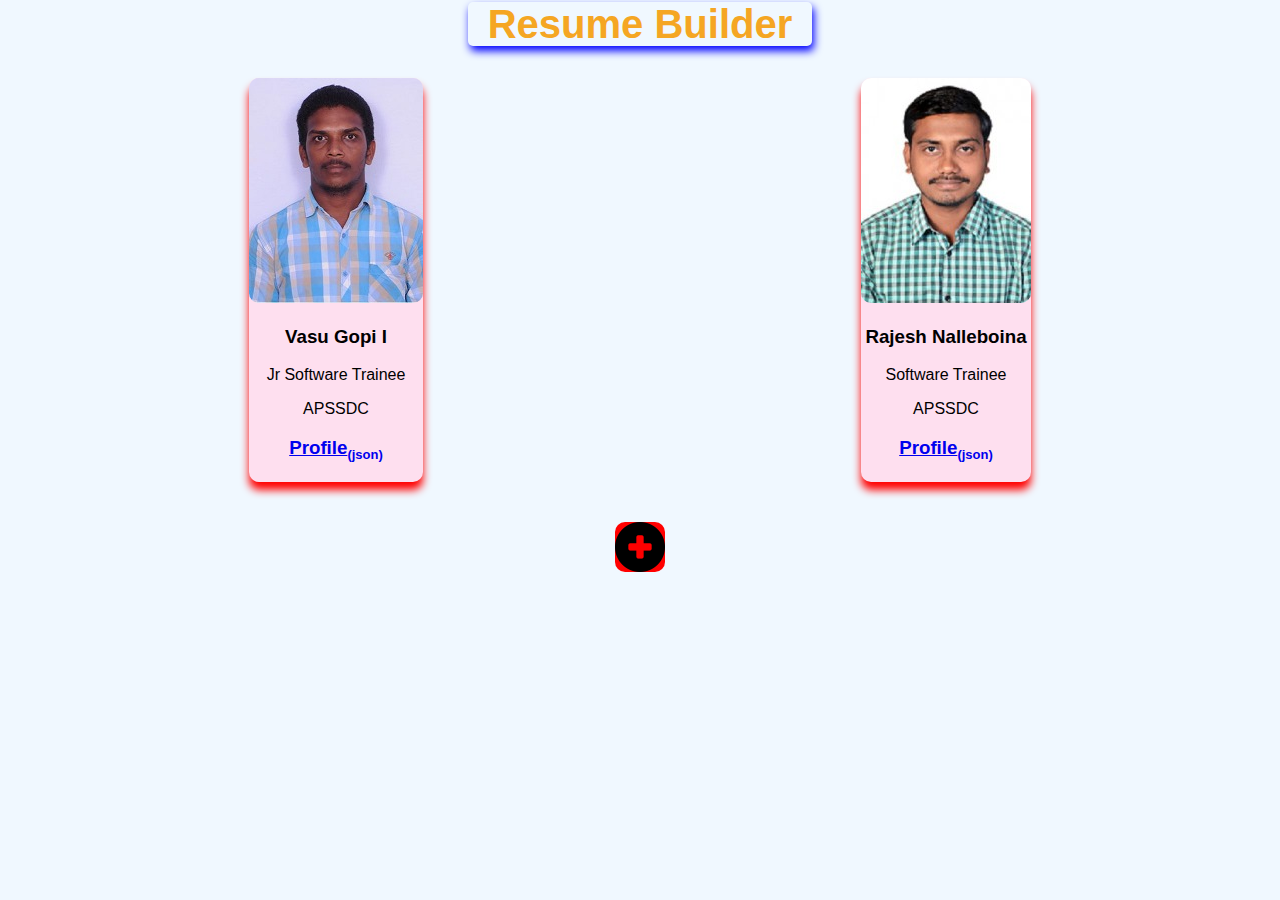
<file: index.html>
<!DOCTYPE html>
<html>
<head>
	<title>Resume</title>
	<meta charset="utf-8">
	<meta name="viewport" content='width=device-width,initial-scale=1'>
	<link rel="stylesheet" type="text/css" href="style.css">
</head>
<body background-image="img/add.png">
		<h1>Resume Builder</h1>

	<div class="flex-container">
		<div class="rajesh">
			<div class="cardimage">
			<a href="rajeshresume.html"><img src="img/vasu.jpg" alt="Vasu Gopi Immadabattini image"></a>
			</div> 
			<div class="card">
				<h3>Vasu Gopi I</h3>
				<p> Jr Software Trainee</p>
				<p>APSSDC</p>
				<a href="demoindex.html"><h3>Profile<sub><small>(json)</small></sub></h3></a>

			</div>

		</div>



		<div class="rajesh">
			<div class="cardimage">
				<a href="rajeshresume.html"><img src="img/Rajesh.jpg" alt="Rajesh Nalleboina image"></a>
			</div>
<div class="card">
	<h3>Rajesh Nalleboina</h3>
	<p>Software Trainee</p>
	<p>APSSDC</p>
	<a href="demoindex.html"><h3>Profile<sub><small>(json)</small></sub></h3></a>
</div>

		</div>

	</div>
	<div class="add">
			<a href="page3.html"><img src="img/add.png"></a>
		</div>
		

</body>
</html>
</file>
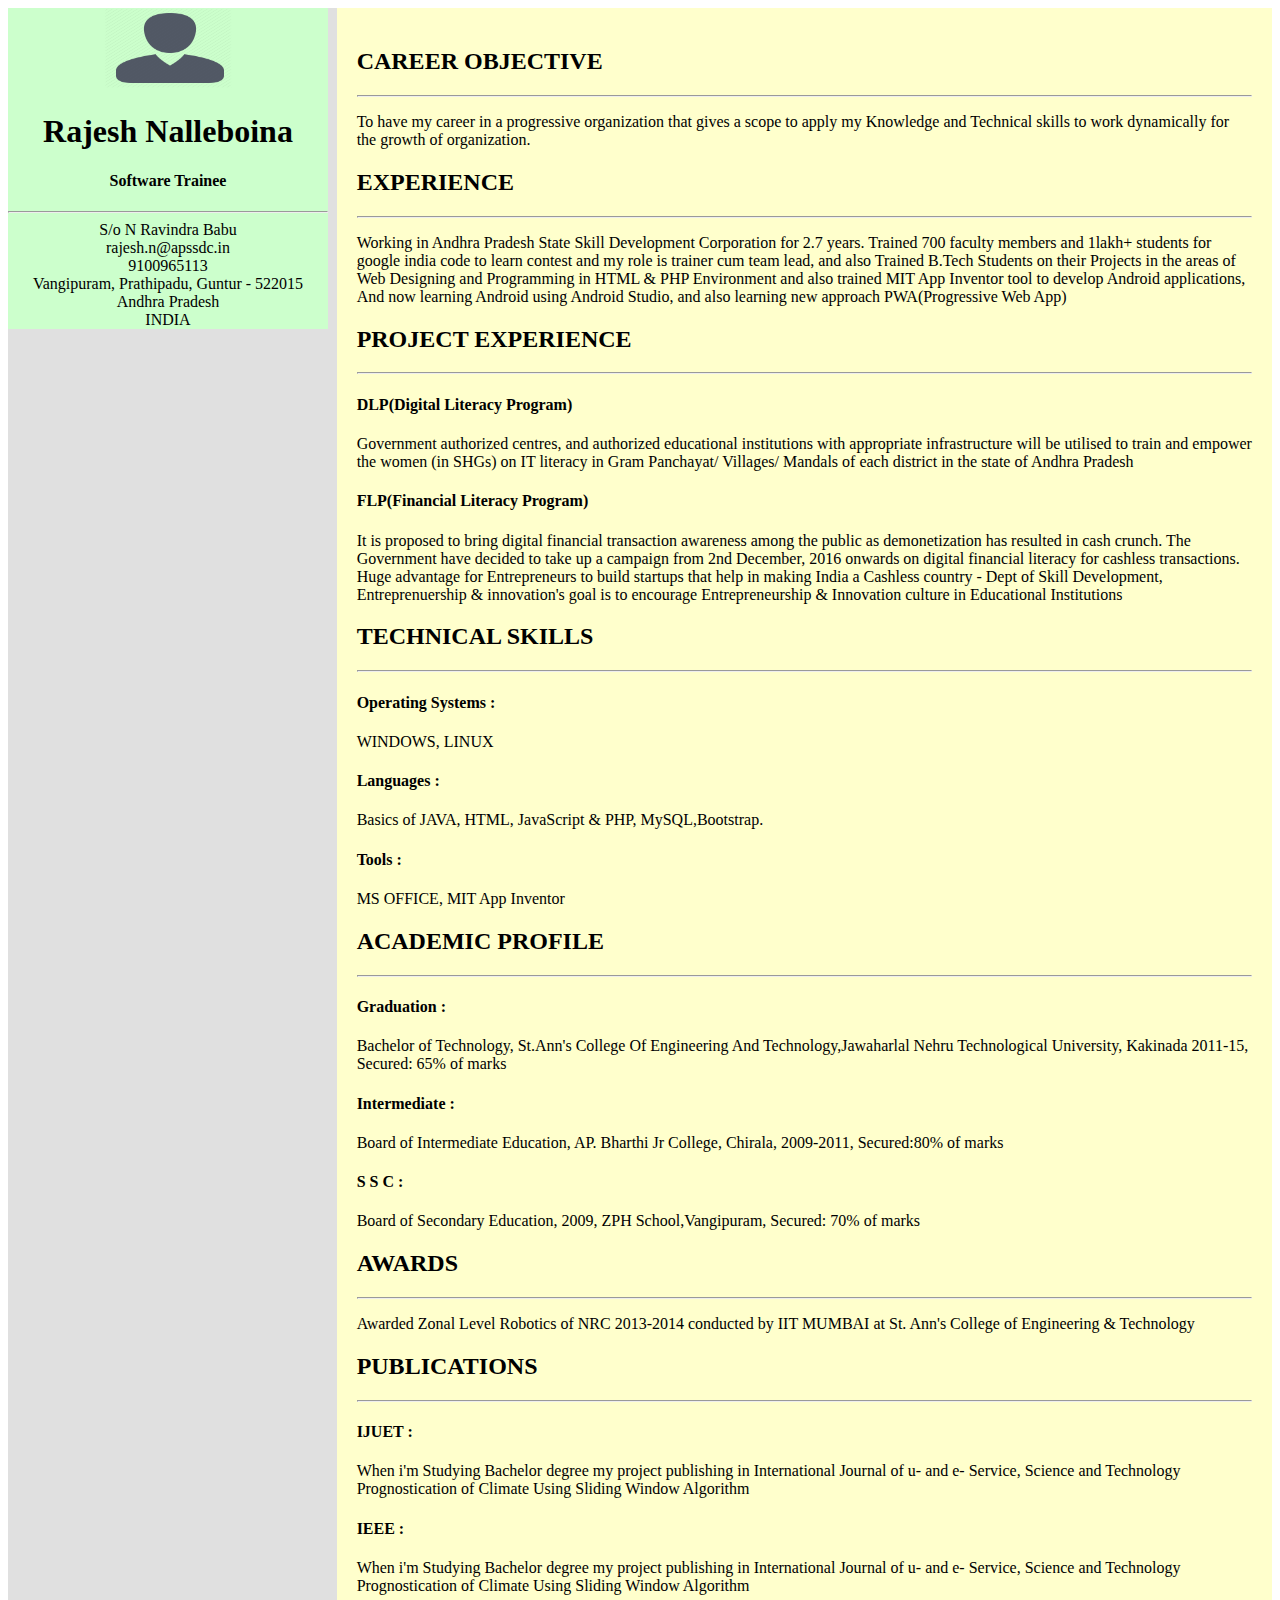
<file: demo.html>
<!DOCTYPE html>
<html>
  <head>
    <meta charset="utf-8">
    <meta name="viewport" content=" width=device-width,initial-scale=1">
    <link rel="stylesheet" href="demo.css">

    <title></title>
</head>
  <body>

  <div class="main" id="main">

  </div>

  <!-- <script type="text/javascript" src="example.js" async></script> -->
<script type="text/javascript" src="js/demo.js" async></script>
  </body>
</html>
</file>
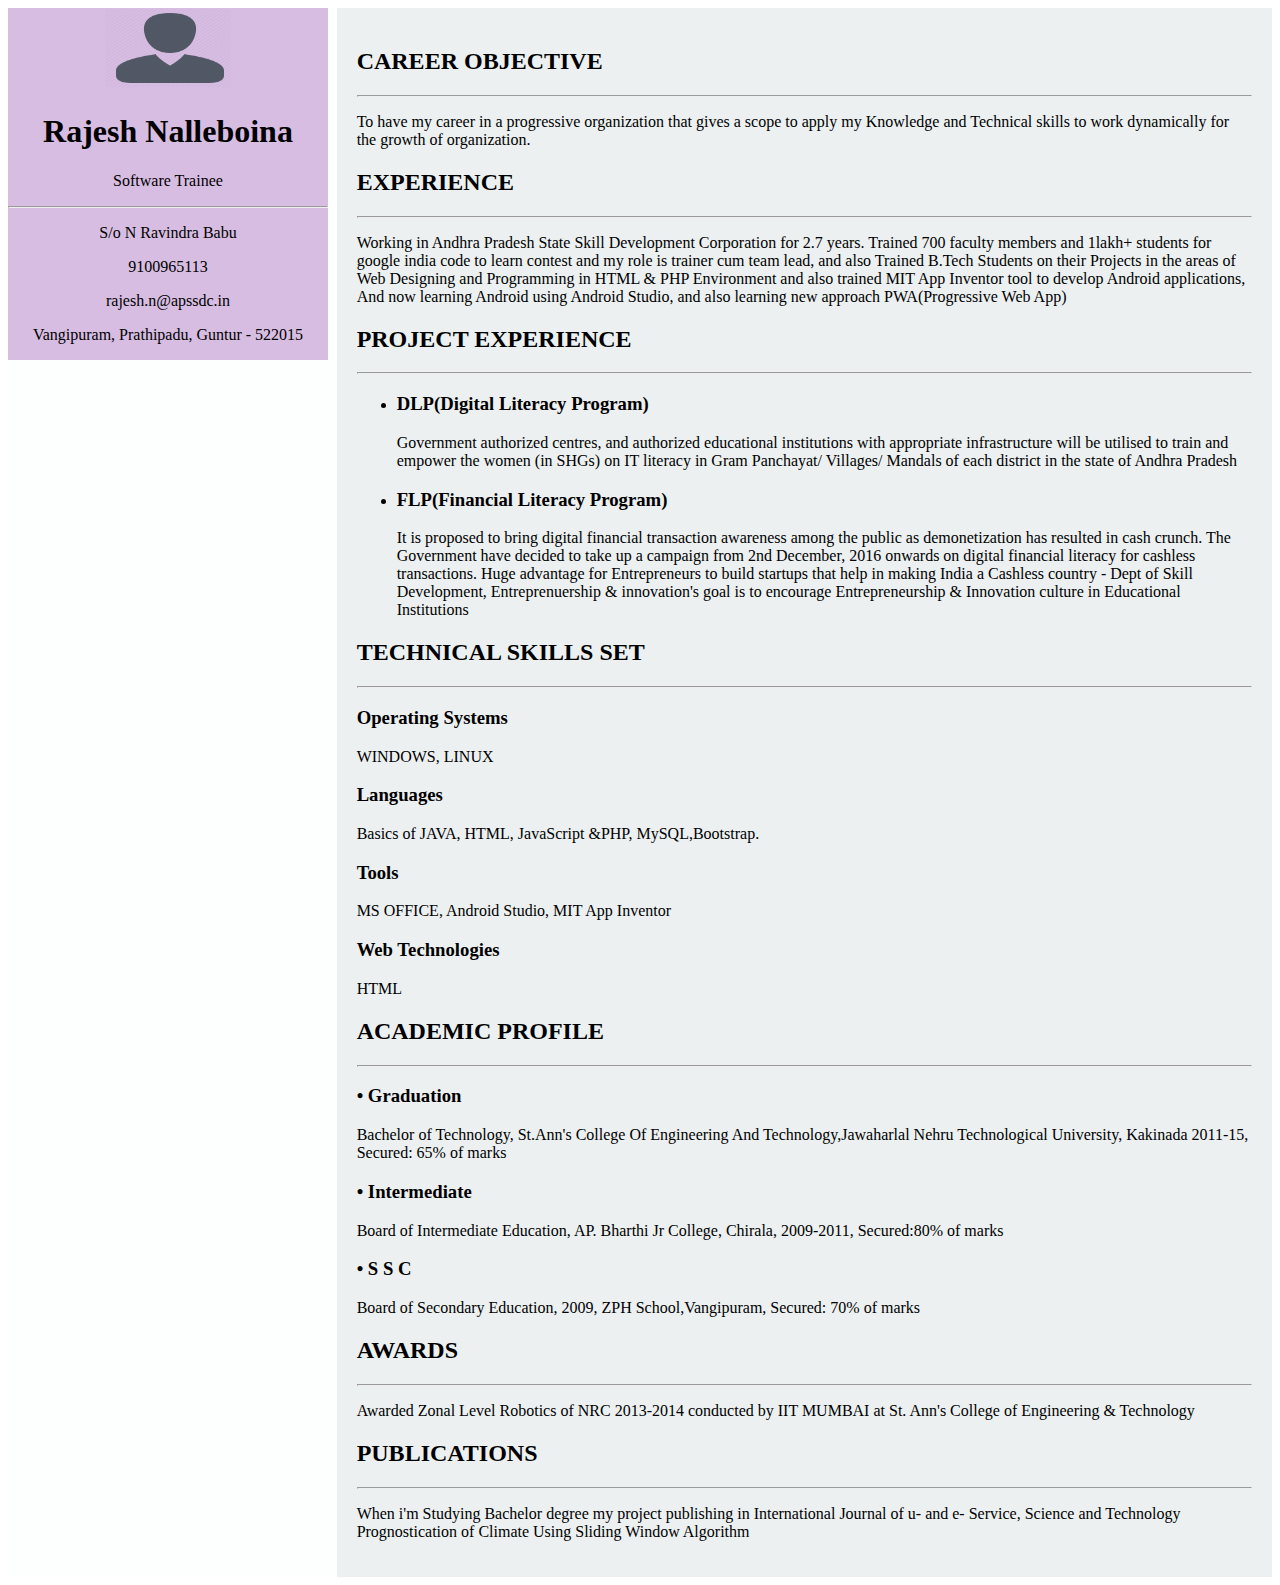
<file: rajeshresume.html>
<!DOCTYPE html>
<html>
  <head>
    <meta charset="utf-8">
          <link rel="stylesheet" href="example.css">
<!--     <link rel="stylesheet" href="main.css"> -->
    <meta name="viewport:" content=" width=device-width,initial-scale=1">
    <title></title>
</head>
  <body>
  <div class="main" id="basics">
    <div class="left">
        <div class="profile" id="profile">
        <img src="img/img.png" alt="picture" class="image1">
        <h1 id="name"></h1>
        <p id="des"> </p>
        </div>

     <b><hr></b>
        <div class="left1">
          <div class="father"><p id="fname" > </p></div>
          <div class="phone"><p id="phone"> </p></div>
          <div class="email"><p id="email"> </p></div>
          <div class="address"><p id="address"> </p></div>
          <div class="lang"><p id="languages"> </p></div>
        </div>

    </div>


    <div class="right">
      <!-- <h2>BACKGROUND</h2><hr> -->
      <div class="career">
        <h2 >CAREER OBJECTIVE</h2><hr>
        <p id="co">  </p>
      </div>

      <div class="workexperience">
        <h2>EXPERIENCE</h2><hr>
        <p id="exp">  </p>
      </div>
      <div class="projectecperence">
        <h2>PROJECT EXPERIENCE</h2><hr>
        <ul>
          <li><h3>DLP(Digital Literacy Program)</h3></li>
          <p id="dlp"></p>
          <li><h3>FLP(Financial Literacy Program)</h3></li>
          <p id="flp"></p>
        </ul>
  </p>
      </div>


      <div class="skills">
        <h2>TECHNICAL SKILLS SET</h2><hr>
        <h3>Operating Systems</h3>
          <p id="os"></p>
        <h3>Languages</h3>
        <p id="lang"></p>
        <h3>Tools</h3>
        <p id="tools"></p>
        <h3>Web Technologies</h3>
        <p id="wt"></p>
      </div>

      <div class="educationalqualification">
        <h2>ACADEMIC PROFILE</h2><hr>
        <h3>•	Graduation</h3>
        <p id="Graduation">  </p>
        <h3>•	Intermediate</h3>
        <p id="inter"> </p>
        <h3>•	S S C</h3>
        <p id="ssc"></p>
      </div>

      <div class="awards">
        <h2>AWARDS</h2><hr>
        <p id="Awards"></p>
      </div>

      <div class="publications">
        <h2>PUBLICATIONS</h2><hr>
          <p id="pub"></p>
      </div>

    </div>

  </div>
<script src="js/main.js" async></script>
  </body>
</html>
</file>
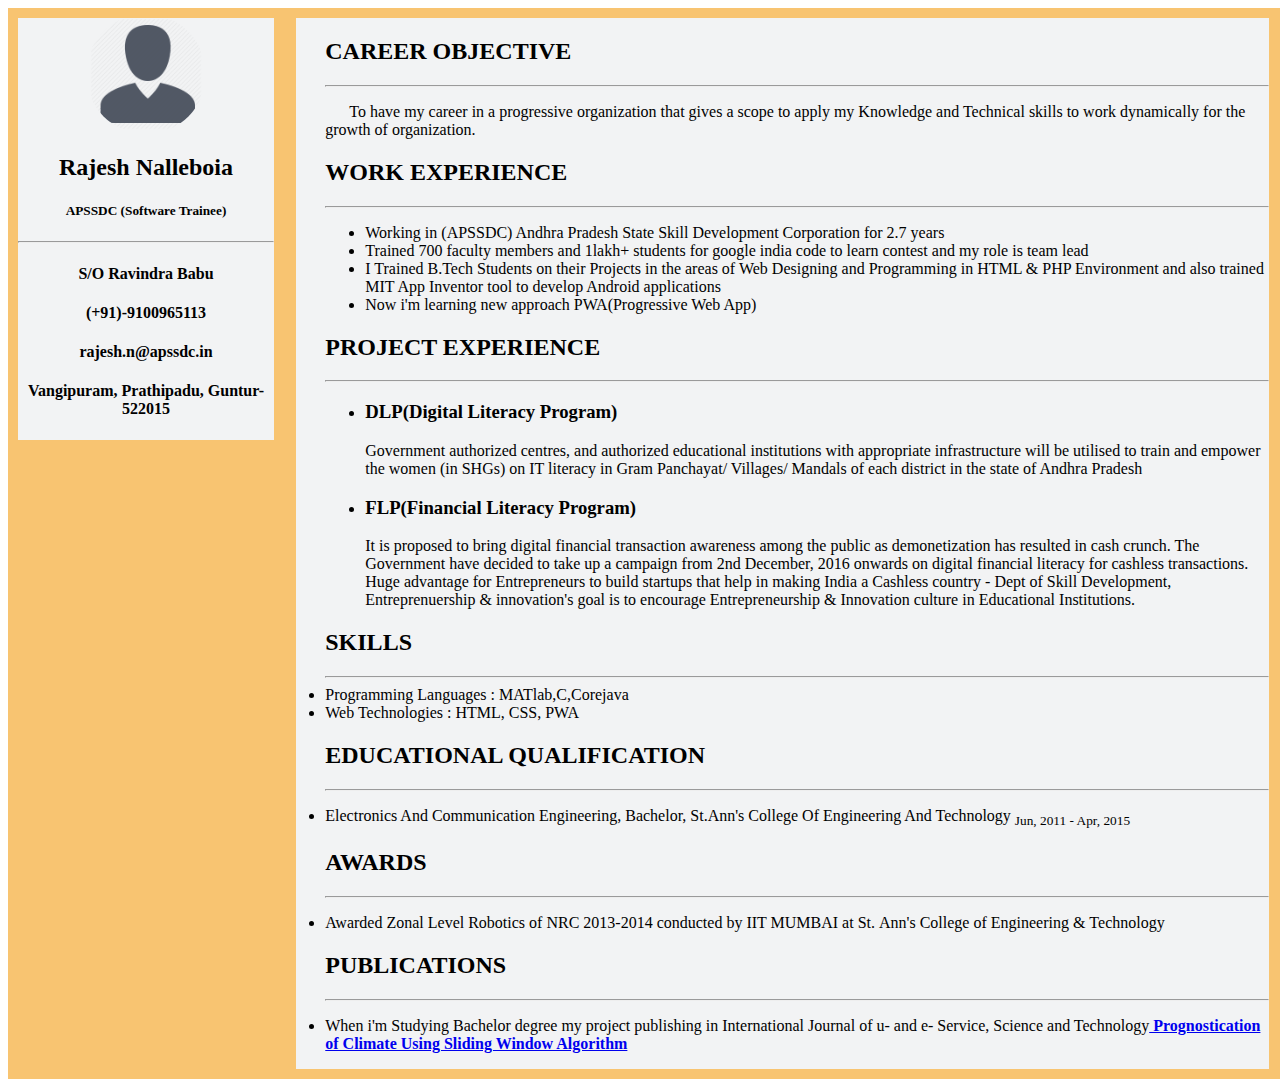
<file: resume.html>
<!DOCTYPE html>
<html>
	<head>
		<meta charset="utf-8">
		<title>Resume</title>
		<meta name="viewport" content="width=device-width, initial-scale=1">
		<link rel="stylesheet" type="text/css" href="main.css">
	</head>
	<body>

		<div class="main">
			<div class="left">

					<div class="iname"><!-- div class="image1"> --><img src="img/img.png" class="img-circle"><!-- </div> -->
					<!-- <div class="name"> --><h2> Rajesh Nalleboia</h2><!-- </div> -->
					<!-- <div class="status"> --><h5>APSSDC (Software Trainee)</h5></div>

					<hr>
				<div class="left1">
					<div class="father"><h4> S/O Ravindra Babu </h4></div>
					<div class="phone"><h4> (+91)-9100965113 </h4></div>
					<div class="email"><h4> rajesh.n@apssdc.in</h4></div>
					<div class="address"><h4>Vangipuram, Prathipadu, Guntur-522015 </h4></div>
				</div>
		</div>

			<div class="right">
				<div class="career">
					<h2>CAREER OBJECTIVE</h2><hr>
					<p>&nbsp;&nbsp;&nbsp;&nbsp;&nbsp;&nbsp;To have my career in a progressive organization that gives a scope to apply my Knowledge and Technical skills to work dynamically for the growth of organization.</p>
				</div>
				<div class="workexperience">
					<h2>WORK EXPERIENCE</h2><hr>
					<ul>
					<li>Working in (APSSDC) Andhra Pradesh State Skill Development Corporation for 2.7 years</li>
					<li> Trained 700 faculty members and 1lakh+ students for google india code to learn contest and my role is team lead</li>
					<li> I Trained B.Tech Students on their Projects in the areas of Web Designing and Programming in HTML & PHP Environment and also trained MIT App Inventor tool to develop Android applications</li>
					 <li> Now i'm learning new approach PWA(Progressive Web App)
					 </li>
					</ul>
				</div>
				<div class="projectecperence">
					<h2>PROJECT EXPERIENCE</h2><hr>

					<ul>
						<li>
						<h3>DLP(Digital Literacy Program)</h3>
							<p>Government authorized centres, and authorized educational institutions with appropriate infrastructure will be utilised to train and empower the women (in SHGs) on IT literacy in Gram Panchayat/ Villages/ Mandals of each district in the state of Andhra Pradesh</p>
						</li>

						<li>
						<h3>FLP(Financial Literacy Program)</h3>
							<p>It is proposed to bring digital financial transaction awareness among the public as demonetization has resulted in cash crunch. The Government have decided to take up a campaign from 2nd December, 2016 onwards on digital financial literacy for cashless transactions. Huge advantage for Entrepreneurs to build startups that help in making India a Cashless country - Dept of Skill Development, Entreprenuership & innovation's goal is to encourage Entrepreneurship & Innovation culture in Educational Institutions.</p></li>
					</ul>

				</div>
				<div class="skills">
					<h2>SKILLS</h2><hr>
					<li>Programming Languages : MATlab,C,Corejava</li>
					<li>Web Technologies : HTML, CSS, PWA</li>

				</div>
				<div class="educationalqualification">
					<h2>EDUCATIONAL QUALIFICATION</h2><hr>
					<p><li> Electronics And Communication Engineering, Bachelor, St.Ann's College Of Engineering And Technology

<sub> Jun, 2011 - Apr, 2015</sub></li></p>

				</div>
				<div class="awards">
					<h2>AWARDS</h2><hr>
					<p><li> Awarded Zonal Level Robotics of NRC 2013-2014 conducted by IIT MUMBAI at
St. Ann&#39;s College of Engineering &amp; Technology</li></p>

				</div>
				<div class="publications">
					<h2>PUBLICATIONS</h2><hr>
					<p><li>When i'm Studying Bachelor degree my project publishing in International Journal of u- and e- Service, Science and Technology<a href="https://www.researchgate.net/publication/287359318_Prognostication_of_Climate_Using_Sliding_Window_Algorithm"><b>
					Prognostication of Climate Using Sliding Window Algorithm</b></a></li></p>

				</div>

				<div>

				</div>
			</div>

		</div>
	</body>
</html>
</file>
<file: style.css>
body{
	text-align: center;
	background-color:#F0F8FF; /*#ea0ff3;*/
	padding: 0;
  	margin: 0;
  	font-family: "Roboto", sans-serif;

}
h1{
	border-radius: 5px;
	padding: 0 20px 0 20px;
	box-shadow: 2px 5px 8px 0 blue;
	color: white;
	width: 100%;
	font-size: 40px;
 	color: #f5a623;
 	line-height: 48px;
 	display: inline;

}

.flex-container{
	/*background-color: red;*/
	display: flex;
	justify-content: space-around;
	/*border-radius: 10px;*/
	padding: 30px;
}
.rajesh{
	background-color: #fedfef;
	box-shadow: 0 8px 8px 0 red;
	border-radius: 10px;

}
.rajesh:hover {
    box-shadow: 0 8px 16px 0 rgba(0,0,0,0.2);
}
img{
	border-radius: 10px;
}
.add img{
	width: 50px;
	height:50px;
	margin-top: 10px;
	background-color: red;
}

@media(max-width: 750px){

	.flex-container{
		flex-wrap: wrap;
		/*background-color: green;*/
	}
	.rajesh{
		background-color: #eee9e9;
		box-shadow: 0 5px 8px 0 red;
		max-width: 740px;
		margin-top: 10px;
	}
	img{
		max-width: 740px;
	}

}

@media(max-width: 630px){

	.flex-container{
		width: auto;
	}
	.rajesh{
		width: auto;
	}
	img{
		width: auto;
		margin: 0 10px 0 0;
	}
}
@media(max-width: 450px){

	.flex-container{
		width: 330px;
	}
	.rajesh{
		width:100%;
		display: flex;
		padding-left: 2em;

	}
	.cardimage{
		width: 50%;
		padding: 10px;
		flex-wrap: wrap;
	}
	.card{
		flex-wrap: wrap;
		padding-top: 2.5em;
		width: 50%;
	}
	h1{
		text-align: center;
	}
	.add{
		padding-left: 3em;
	}
}

/*From page*/

fieldset{

	margin-right: 18%;
	margin-left: 18%;
}
legend{
	margin-bottom: 5px;
	flex-wrap: wrap;
}
sup{
	color: red;
}
.b{
	width: 80%;
	margin: auto;
	margin-top: 10%;
}
.table{
	margin: auto;
	width: 50%;
	border: 1;
	border-collapse: collapse;
}
.txt{
	width:75%;
	height: 1.9em;
	border-radius: 10px;
}
.txt1{
	width: 75%;
	height: 3.2em;
	border-radius: 10px;
	grid-row: 10;
}
td{
	text-align: left;
}
.btn{
	width: 15%;
	height: 2.5em;
	border-radius: 10px;
	flex-wrap: wrap;
}
.bg{
	background:#F0F8FF;
}
</file>
<file: demo.css>
.main{
  background: #E0E0E0 ;
  width: 100%;
  display: flex;
}
.left{
  background: #CCFFCC;
  width:25%;
  height: auto;
  position: fixed;
}
.profile, .left1{
  text-align: center;
}
.profile img{
  width: 8em;
  height: 5em;
}

.right{
  background: #FFFFCC;
  /* background: #ECF0F1; */
  width:75%;
  height: 1khp;
  padding: 20px;
  position: relative;
  overflow-y: scroll;
  margin-left: 26%;
}
@media only screen and (min-device-width : 768px) and (max-device-width : 1024px) {
  .main{
    /* background: #F0F8FF; */
    background: #FFFF99;
    flex-wrap: wrap;
    }
  .left{
    background: #FFE5CC;
    width: 100%;
    height: auto;
    position: relative;
    }
  .left1{
    display: flex;
    justify-content: space-around;
  }
  .right{
    width: 100%;
    overflow-y: hidden;
    margin-left: 0%;
    padding-bottom: 0%;
    background: #fff;
    }
}
@media only screen and (min-device-width : 500px) and (max-device-width : 768px){
.main{
  background: #FFFFFF;
  flex-wrap: wrap;
}
  .left{
    background: #EBDEF0;
    width: 100%;
    height: auto;
    position: relative;
  }

    .right{
      width: 100%;
      overflow-y: hidden;
      margin-left: 0%;
      padding-bottom: 0%;
      background:#F8F9F9;
      }

}
@media only screen and (min-device-width:250px) and (max-device-width:500px){
  .main{
    background: #FFFFF4;
    flex-wrap: wrap;
  }
  .left{
    background: #FDEBD0;
    width: 100%;
    height: auto;
    position: relative;
    display: flex;
  }
.profile{
    width: 50%;

  }
  .left1{
    width: 50%;
    padding-top: 3em;

  }
  .right{
    width: 100%;
    overflow-y: hidden;
    margin-left: 0%;
    padding-bottom: 0%;
    background: #F0F8FF;
    font-family: Verdana;
    }
    .left hr{
      color: white;
    background-color: white;
    }
}
</file>
<file: example.css>
.main{
  background: #FDFEFE;
  width: 100%;
  display: flex;
}
.left{
  background: #D7BDE2;
  width:25%;
  height: auto;
  position: fixed;
}
.profile, .left1{
  text-align: center;
}
.profile img{
  width: 8em;
  height: 5em;
}

.right{
  background:#ECF0F1;
  width:75%;
  height: 1khp;
  padding: 20px;
  position: relative;
  overflow-y: scroll;
  margin-left: 26%;
}
@media only screen and (min-device-width : 768px) and (max-device-width : 1024px) {
  .main{
    background: #F0F8FF;
    flex-wrap: wrap;
    }
  .left{
    background: ;
    width: 100%;
    height: auto;
    position: relative;
    }
  .left1{
    display: flex;
    justify-content: space-around;
  }
  .right{
    width: 100%;
    overflow-y: hidden;
    margin-left: 0%;
    padding-bottom: 0%;
    background: #fff;
    }
}
@media only screen and (min-device-width : 500px) and (max-device-width : 768px){
.main{
  background: #FFFFFF;
  flex-wrap: wrap;
}
  .left{
    background: #FDEBD0;
    width: 100%;
    height: auto;
    position: relative;
  }

    .right{
      width: 100%;
      overflow-y: hidden;
      margin-left: 0%;
      padding-bottom: 0%;
      background:#F8F9F9;
      }

}
@media only screen and (min-device-width:250px) and (max-device-width:500px){
  .main{
    background: #FFFFF4;
    flex-wrap: wrap;
  }
  .left{
    background: #FDEBD0;
    width: 100%;
    height: auto;
    position: relative;
    display: flex;
  }
  .profile{
    width: 50%;
    font-size: 2em;
  }
  .left1{
    width: 50%;
    padding-top: 1.75em;
    font-size: 2em;
  }
  .right{
    width: 100%;
    overflow-y: hidden;
    margin-left: 0%;
    padding-bottom: 0%;
    background: #F0F8FF;
    }
  .left hr{
    
    color:#FDFEFE;
    background-color:#FDFEFE;
    hight:2px;
  }
  
}
</file>
<file: main.css>
h1{
  text-align: center;
}
.main{
  background-color: #F8C471;
  width: 100%;
  display: flex;
  padding: 10px;
}
.left{
  background-color: #F2F3F4;
  width: 20%;
  height: auto;
  margin-right: 5px;
  flex-wrap: wrap;
  position: fixed;
  text-align: center;

}
.left p{
  text-align: right;
  padding-right: 10px;
}
.left1{
  text-align: center;
}
.img-circle{
  border-radius: 50%;
  clip-path: circle(60px at center);
  text-align: center;
  /*background: red;*/
}
.right{
  background-color: #F2F3F4;
  width: 77%;
  height: 1khp;
  overflow-y: scroll;
  margin-left:22%;
  position: relative;
}


.left img{
  height: 7rem;
  /*margin-left: 25%;*/
  border-radius: 2px ;
  box-shadow: 2px red;
}
/*.image1,.name, .phone, .email, .address*/.iname{
  /*margin-left: 15%;*/
  text-align: center;
  flex-wrap: wrap;
}
.status{
  margin-left: 55%;
}
.career,
.workexperience,
.projectecperence,
.educationalqualification,
.skills,
.awards,
.publications{
  margin-left: 3%;
  margin-bottom: 3px;
}
@media(max-width: 720px){
  .main{
    width: 710px;
    flex-wrap: wrap;
    background-color: #E8DAEF/*#EAFAF1*//*#F5B7B1*/ ;
  }
  .left{
    /*float: left;*/
    position: relative;
    width: 710px;
    margin-bottom: 10px;
    flex-wrap: wrap;
    padding-right: 0%;
    text-align: center;
  }
  .iname{
    text-align: center;
  }

  .left1{
    display: flex;
    /*margin-left:10px;*/
    /*padding-right: 10px;*/
    justify-content: space-between;
  }
  .father,.phone,.email,.address{
    padding-right: 10px;
  }
   .right{
    overflow-y: hidden;
    width: 710px;
    margin-left: 0%;
  }
}
@media(max-width: 385px){
   .main{

    width: 385px;
    margin-bottom: 5px;
    background-color: #85C1E9;
  }
  .left{
    width: 100%;
  }
  .left1{
    width: 385px;
    flex-wrap: wrap;
    margin: auto;
  }
.right{
  font-family: Verdana;
}


}
</file>
